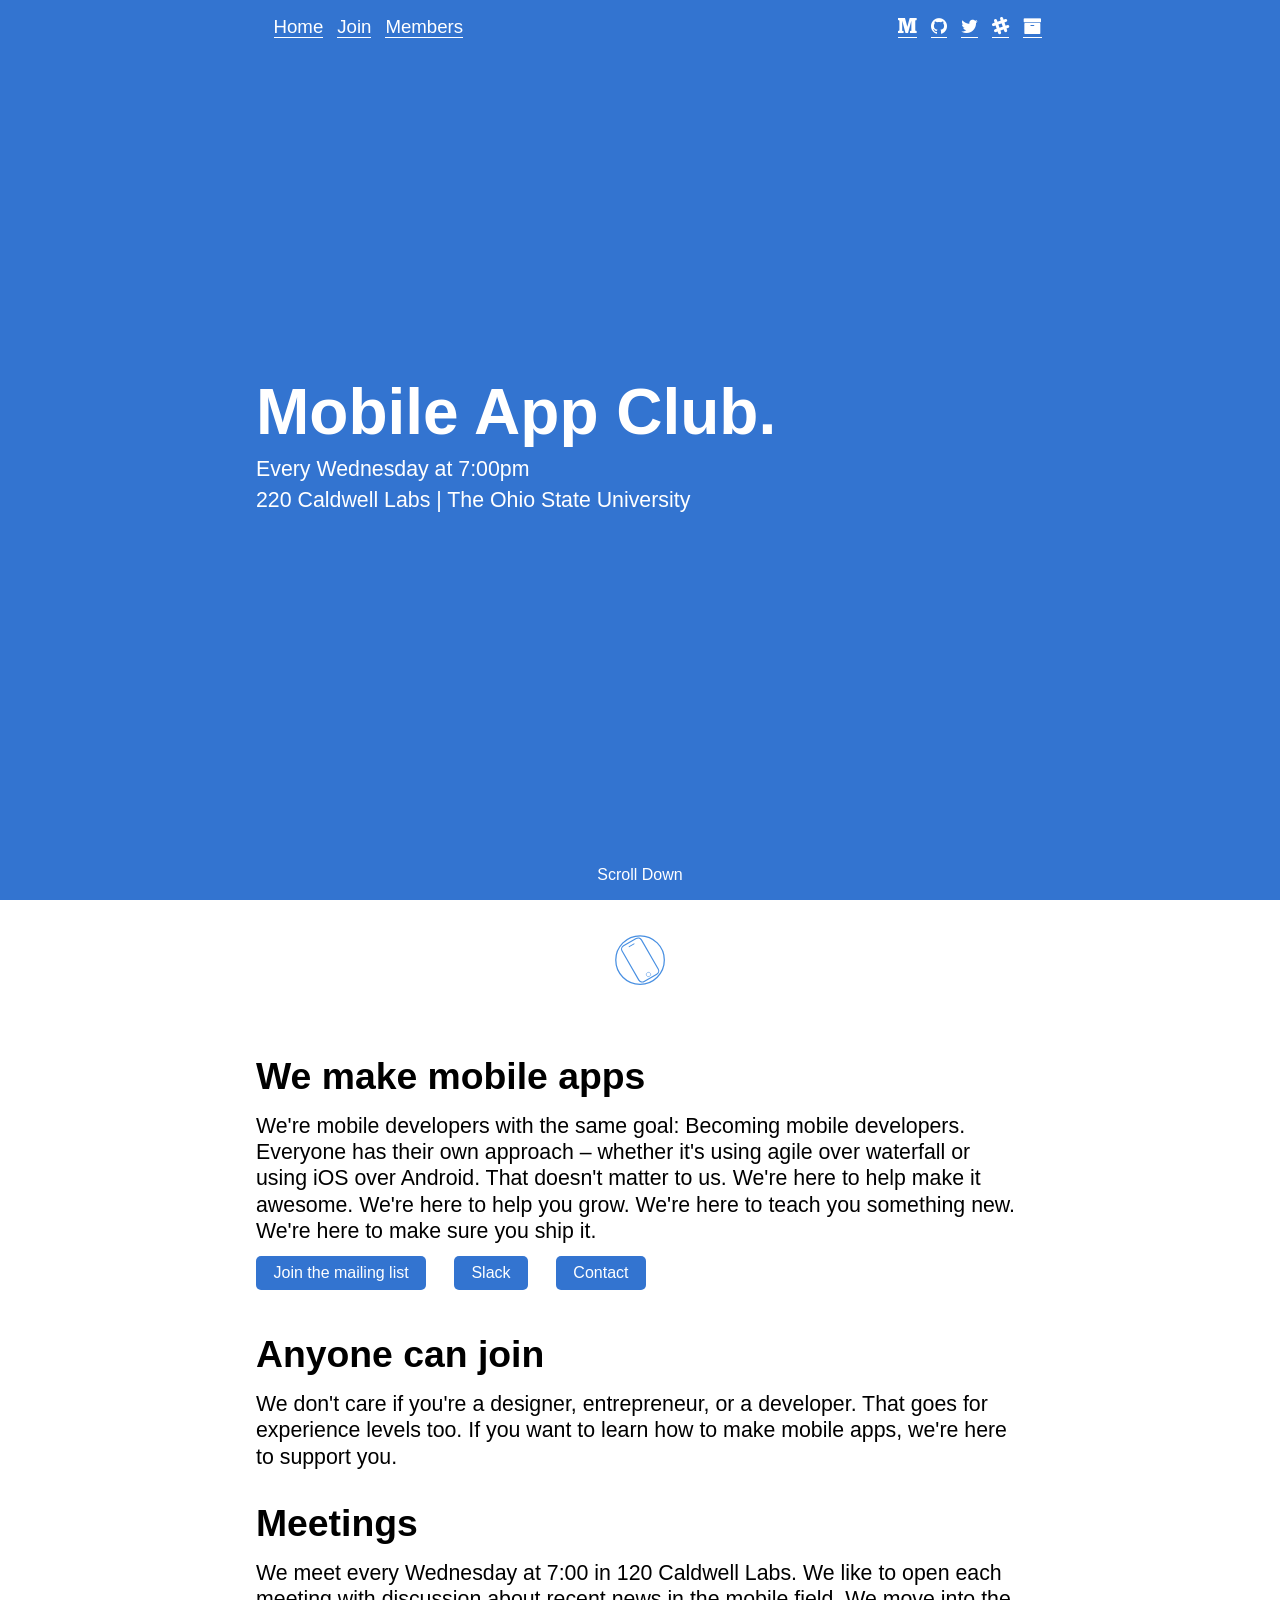
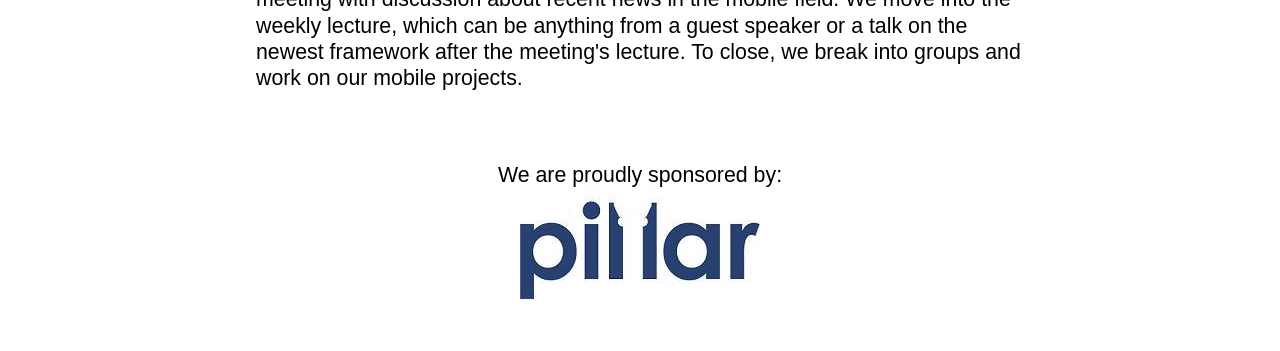
<file: index.html>
<!DOCTYPE html>
<html>
<head>
  <title>Mobile App Club at OSU</title>

	  <meta charset="utf-8">
	  <meta http-equiv="X-UA-Compatible" content="IE=edge">
	  <meta name="description" content="We are the Mobile App Club">
	  <meta name="viewport" content="width=device-width initial-scale=1">

	  <link rel="stylesheet" type="text/css" href="style/main.css">
	  <link rel="stylesheet" type="text/css" href="style/font-awesome.min.css">
	  
</head>
<body>
	<nav>
		<div class="content">
			<div class="menu">
				<ul>
					<li><a href="/">Home</a></li>
					<li><a href="http://eepurl.com/bbi6zD">Join</a></li>
					<li><a href="/members/members.html">Members</a></li>
				</ul>
			</div>
			<div class="social">
				<ul>
					<li><a href="https://medium.com/@mobileapposu"><i class="fa fa-medium"></i></a></li>
					<li><a href="https://github.com/mobileapposu"><i class="fa fa-github"></i></a></li>
					<li><a href="https://twitter.com/mobileapposu"><i class="fa fa-twitter"></i></a></li>
					<li><a href="https://mobileapposu.slack.com/signup"><i class="fa fa-slack"></i></a></li>
					<li><a href="https://drive.google.com/folderview?id=0B7PuJOW_s972fklwSE9uRlBpZGp0LU12Q0FzM3FOSFhfeFBacVF0ZXlMWUJRSU1JSjNESWs&usp=sharing"><i class="fa fa-archive"></i></a></li>
				</ul>
			</div>
		</div>
	</nav>

	<div class="home fade">
		<div class="t content">
			<div class="t-full">
				<h1 class="letters">Mobile App Club.</h1>
				<h3>Every Wednesday at 7:00pm</h3>
				<h3>220 Caldwell Labs | The Ohio State University</h3>
			</div>
		</div>
		<div class="scroll-down"><h3>Scroll Down</h3></div>
	</div>

	<div class="content main">
		<div class="center"><img class="logo" src="A4.svg"></div>
			<div>
				<h2>We make mobile apps</h2>
				<p>We're mobile developers with the same goal: Becoming mobile developers. Everyone has their own approach – whether it's using agile over waterfall or using iOS over Android. That doesn't matter to us. We're here to help make it awesome. We're here to help you grow. We're here to teach you something new. We're here to make sure you ship it. 
				</p>
				<a class="button" href="http://eepurl.com/bbi6zD">Join the mailing list</a>
				<a class="button" href="https://mobileapposu.slack.com/signup">Slack</a>
				<a class="button" href="mailto:mobileapposu@gmail.com">Contact</a>
			</div>
			<div>
				<h2>Anyone can join</h2>
				<p>We don't care if you're a designer, entrepreneur, or a developer. That goes for experience levels too. If you want to learn how to make mobile apps, we're here to support you.
				</p>
			</div>
			<div>
				<h2>Meetings</h2>
				<p>We meet every Wednesday at 7:00 in 120 Caldwell Labs. We like to open each meeting with discussion about recent news in the mobile field. We move into the weekly lecture, which can be anything from a guest speaker or a talk on the newest framework after the meeting's lecture. To close, we break into groups and work on our mobile projects.
				</p>
			</div>
	</div>
	<div class="sponsors">
		<p>We are proudly sponsored by:</p>
		<a href="http://pillartechnology.com"><img src="img/pillar.jpg"></a>
	</div>
</body>
</html>
</file>
<file: style/main.css>
a, abbr, acronym, address, applet, article, aside, audio, b, big, blockquote, body, canvas, caption, center, cite, code, dd, del, details, dfn, div, dl, dt, em, embed, fieldset, figcaption, figure, footer, form, h1, h2, h3, h4, h5, h6, header, hgroup, html, i, iframe, img, ins, kbd, label, legend, li, mark, menu, nav, object, ol, output, p, pre, q, ruby, s, samp, section, small, span, strike, strong, sub, summary, sup, table, tbody, td, tfoot, th, thead, time, tr, tt, u, ul, var, video {
  margin: 0;
  padding: 0;
  border: 0;
  font: inherit;
  vertical-align: baseline; }

a:hover {
  text-decoration: none; }

article, aside, details, figcaption, figure, footer, header, hgroup, menu, nav, section {
  display: block; }

body {
  line-height: 1;
  font-family: Helvetica,Arial,Sans-Serif; }

ol, ul {
  list-style: none; }

blockquote, q {
  quotes: none; }

blockquote:after, blockquote:before, q:after, q:before {
  content: '';
  content: none; }

table {
  border-collapse: collapse;
  border-spacing: 0; }

.content {
  width: 90%;
  margin: auto;
  z-index: 10000;
  height: 100%; }
  @media (min-width: 550px) {
    .content {
      max-width: 768px;
      width: 80%; } }

.center {
  text-align: center; }

.g-med {
  width: 100%;
  margin: 0; }
  @media (min-width: 1000px) {
    .g-med {
      width: 30%;
      float: left;
      margin-right: 5%; }
      .g-med:last-of-type {
        margin-right: 0; } }

.g-sm {
  width: 100%;
  margin: 0; }
  @media (min-width: 550px) {
    .g-sm {
      width: 45%;
      float: left;
      margin-right: 5%; }
      .g-sm:last-of-type {
        margin-right: 0; } }
  @media (min-width: 1000px) {
    .g-sm {
      width: 20%;
      float: left;
      margin-right: 5%; }
      .g-sm:last-of-type {
        margin-right: 0; } }

.d-tbl {
  display: table;
  width: 100%; }

.t-cell {
  display: table-cell;
  width: 33%;
  padding: 5px; }

.t-full {
  display: table-cell;
  width: 100%;
  height: 100vh;
  vertical-align: middle; }

.dis-f {
  width: 100%;
  display: -webkit-box;
  display: -moz-box;
  display: box;
  display: -webkit-flex;
  display: -moz-flex;
  display: -ms-flexbox;
  display: flex;
  -webkit-flex-flow: row wrap;
  -moz-flex-flow: row wrap;
  flex-flow: row wrap;
  -webkit-box-pack: distribute;
  -moz-box-pack: distribute;
  box-pack: distribute;
  -webkit-justify-content: space-around;
  -moz-justify-content: space-around;
  -ms-justify-content: space-around;
  -o-justify-content: space-around;
  justify-content: space-around;
  -ms-flex-pack: distribute; }

.f-item-md {
  width: 100%; }
  @media (min-width: 550px) {
    .f-item-md {
      -webkit-flex-grow: 1;
      -moz-flex-grow: 1;
      flex-grow: 1;
      -ms-flex-positive: 1;
      width: 30%;
      float: left;
      padding-right: 5px; }
      .f-item-md:last-of-type {
        padding-right: 0; } }

.sponsors {
  margin: 17.5px;
  text-align: center; }
  .sponsors h3 {
    margin: 17.5px; }

.main {
  margin-bottom: 70px; }

.members {
  margin-top: 100px; }

.border {
  border: 30px solid transparent;
  -webkit-border-image: -webkit-linear-gradient(right, #33b 0%, #33b5e5 100%);
  border-image-slice: 1; }
  @media screen and (max-width: 400px) {
    .border {
      border-left: 0;
      border-right: 0; } }

.logo {
  width: 50px;
  height: 50px;
  margin: 35px; }

nav {
  width: 100%;
  background-color: #3374D0;
  padding: 17.5px;
  position: fixed;
  top: 0;
  z-index: 9999;
  color: white;
  font-family: "Montserrat", sans-serif;
  font-size: 14pt;
  font-weight: 200; }
  nav a {
    color: white;
    text-decoration: none;
    -webkit-transition: border 0.2s;
    -moz-transition: border 0.2s;
    transition: border 0.2s;
    border-bottom-color: white;
    border-bottom-style: solid;
    border-bottom-width: 1px; }
    nav a:hover {
      border-bottom-width: 5px; }
  nav .social ul {
    text-align: right; }
  nav li {
    display: inline;
    margin-right: 8.75px; }
    nav li:last-of-type {
      margin-right: 0; }
  nav .social, nav .menu {
    width: 50%;
    float: left;
    margin: 0; }

h1 {
  font-family: "Montserrat", sans-serif;
  font-size: 32pt;
  font-weight: 600; }
  @media (min-width: 550px) {
    h1 {
      font-family: "Montserrat", sans-serif;
      font-size: 40pt;
      font-weight: 600; } }
  @media (min-width: 1000px) {
    h1 {
      font-family: "Montserrat", sans-serif;
      font-size: 48pt;
      font-weight: 600; } }

h2 {
  font-family: "Montserrat", sans-serif;
  font-size: 21.28pt;
  font-weight: 600;
  margin-bottom: 17.5px;
  margin-top: 35px; }
  @media (min-width: 550px) {
    h2 {
      font-family: "Montserrat", sans-serif;
      font-size: 24pt;
      font-weight: 600; } }
  @media (min-width: 1000px) {
    h2 {
      font-family: "Montserrat", sans-serif;
      font-size: 28pt;
      font-weight: 600; } }

h3 {
  font-family: "Montserrat", sans-serif;
  font-size: 16pt;
  font-weight: 300; }

p {
  font-size: 16pt;
  font-family: "Montserrat", sans-serif;
  font-size: 16pt;
  font-weight: 200;
  line-height: 19.75pt; }

.flat-list li {
  margin-right: 17.5px;
  display: inline-block; }
  .flat-list li:last-of-type {
    margin-right: 0; }

.f {
  -webkit-transition: opacity 0.7s;
  -moz-transition: opacity 0.7s;
  transition: opacity 0.7s;
  height: 100%;
  width: 100%;
  border-radius: 50px;
  opacity: 0; }

.desc {
  font-size: 19pt; }

.iwrap {
  width: 100%;
  height: 300px;
  display: block; }
  .iwrap img {
    -webkit-transition: opacity 0.5s;
    -moz-transition: opacity 0.5s;
    transition: opacity 0.5s;
    opacity: 0;
    width: 100%;
    height: 100%; }

.post {
  font-family: "Lora", serif; }
  .post h1 {
    color: #3374D0;
    margin-top: 35px;
    margin-bottom: 17.5px; }
  .post h2 {
    color: #333333;
    margin-bottom: 17.5px; }
  .post h3 {
    color: #858585;
    margin-bottom: 17.5px;
    text-transform: italic; }
  .post img {
    width: 100%;
    height: auto; }

.thanks {
  padding: 35px 0 35px 0;
  clear: both;
  text-align: center;
  color: white;
  background: -webkit-linear-gradient(right, #33b 0%, #33b5e5 100%);
  margin: 0; }

.share {
  color: white;
  margin-top: 35px;
  text-align: center; }
  .share a {
    color: white;
    text-decoration: none; }

.more-story {
  -webkit-transition: all 0.3s;
  -moz-transition: all 0.3s;
  transition: all 0.3s;
  border-bottom: white solid 5px;
  margin-bottom: 35px; }
  .more-story:hover {
    border-bottom: #3374D0 solid 5px;
    cursor: pointer; }
    .more-story:hover p {
      color: #333333; }
    .more-story:hover h3 {
      color: #3374D0 !important; }

.member {
  text-align: center;
  width: 100%;
  -webkit-flex-grow: 1;
  -moz-flex-grow: 1;
  flex-grow: 1;
  -ms-flex-positive: 1;
  margin-top: 35px; }
  @media (min-width: 550px) {
    .member {
      width: 50%;
      max-width: 250px; } }
  @media (min-width: 1000px) {
    .member {
      width: 25%; } }
  .member a {
    -webkit-transition: color 0.2s;
    -moz-transition: color 0.2s;
    transition: color 0.2s;
    width: 100%;
    height: 100%;
    text-decoration: none;
    color: #333333; }
    .member a:hover {
      color: #3374D0; }
  .member h2 {
    font-family: "Montserrat", sans-serif;
    font-size: 16pt;
    font-weight: 600;
    margin-top: 11.66667px; }

.img-wrap {
  height: 100px;
  width: 100px;
  border-radius: 50px;
  background: url(A4.svg);
  margin: auto; }

.content.t {
  height: 100%; }

.home {
  height: 100vh;
  background-color: #3374D0;
  position: relative;
  color: white; }
  .home h1 {
    margin-bottom: 15px; }
  .home h3 {
    margin-bottom: 8.75px; }

.scroll-down {
  position: absolute;
  width: 100%;
  text-align: center;
  bottom: 0; }
  .scroll-down h3 {
    font-size: 12pt;
    margin: 17.5px; }

.button {
  display: inline-block;
  margin: 11.66667px;
  background-color: #3374D0;
  color: white;
  border-radius: 5px;
  padding: 8.75px 17.5px 8.75px 17.5px;
  font-family: "Montserrat", sans-serif;
  font-size: 12pt;
  font-weight: 400;
  text-decoration: none; }
  .button:first-of-type {
    margin-left: 0; }

/*# sourceMappingURL=main.css.map */
</file>
